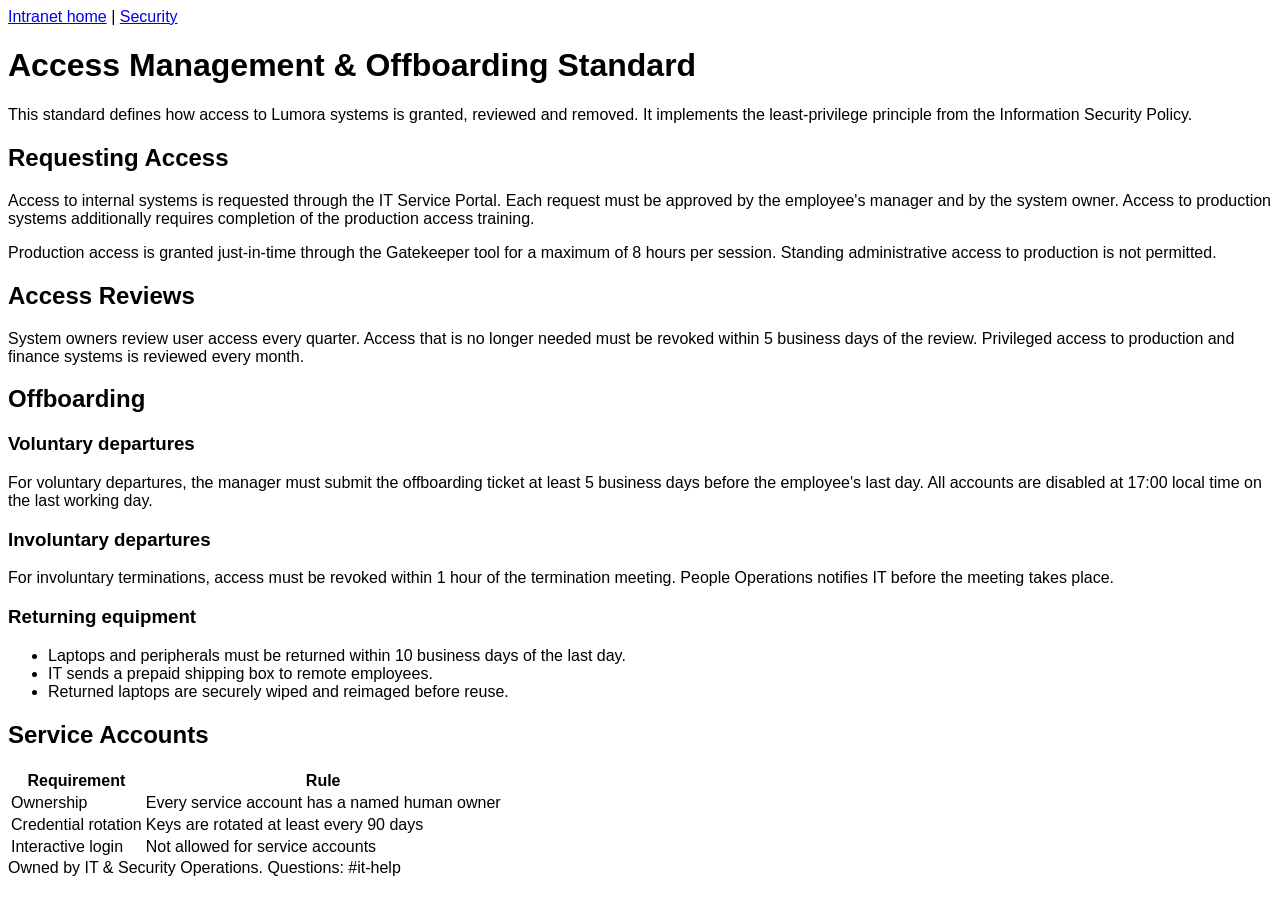
<file: sample_docs/security/access-management-and-offboarding.html>
<!DOCTYPE html>
<html lang="en">
<head>
  <meta charset="utf-8">
  <title>Access Management &amp; Offboarding Standard</title>
  <meta name="department" content="Security">
  <meta name="owner" content="IT &amp; Security Operations">
  <meta name="classification" content="internal">
  <style>body { font-family: sans-serif; }</style>
</head>
<body>
<nav><a href="/">Intranet home</a> | <a href="/security">Security</a></nav>
<main>
  <h1>Access Management &amp; Offboarding Standard</h1>
  <p>This standard defines how access to Lumora systems is granted, reviewed and removed.
     It implements the least-privilege principle from the Information Security Policy.</p>

  <h2>Requesting Access</h2>
  <p>Access to internal systems is requested through the IT Service Portal. Each request must be
     approved by the employee's manager and by the system owner. Access to production systems
     additionally requires completion of the production access training.</p>
  <p>Production access is granted just-in-time through the Gatekeeper tool for a maximum of
     8 hours per session. Standing administrative access to production is not permitted.</p>

  <h2>Access Reviews</h2>
  <p>System owners review user access every quarter. Access that is no longer needed must be
     revoked within 5 business days of the review. Privileged access to production and
     finance systems is reviewed every month.</p>

  <h2>Offboarding</h2>
  <h3>Voluntary departures</h3>
  <p>For voluntary departures, the manager must submit the offboarding ticket at least 5 business
     days before the employee's last day. All accounts are disabled at 17:00 local time on the
     last working day.</p>
  <h3>Involuntary departures</h3>
  <p>For involuntary terminations, access must be revoked within 1 hour of the termination
     meeting. People Operations notifies IT before the meeting takes place.</p>
  <h3>Returning equipment</h3>
  <ul>
    <li>Laptops and peripherals must be returned within 10 business days of the last day.</li>
    <li>IT sends a prepaid shipping box to remote employees.</li>
    <li>Returned laptops are securely wiped and reimaged before reuse.</li>
  </ul>

  <h2>Service Accounts</h2>
  <table>
    <tr><th>Requirement</th><th>Rule</th></tr>
    <tr><td>Ownership</td><td>Every service account has a named human owner</td></tr>
    <tr><td>Credential rotation</td><td>Keys are rotated at least every 90 days</td></tr>
    <tr><td>Interactive login</td><td>Not allowed for service accounts</td></tr>
  </table>
</main>
<footer>Owned by IT &amp; Security Operations. Questions: #it-help</footer>
</body>
</html>
</file>
